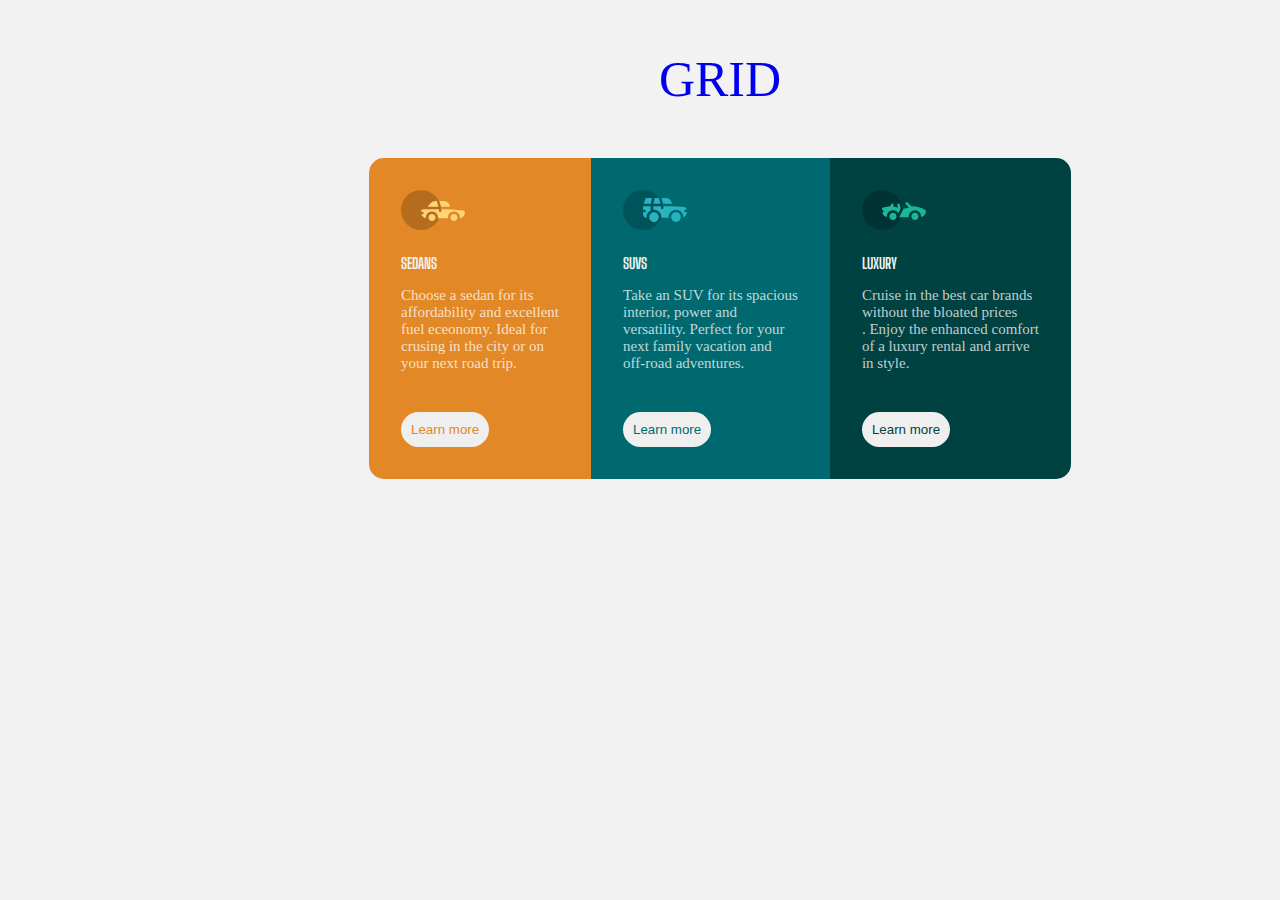
<file: index.html>
<!DOCTYPE html>
<html lang="en">
<head>
    <meta charset="UTF-8">
    <meta http-equiv="X-UA-Compatible" content="IE=edge">
    <meta name="viewport" content="width=device-width, initial-scale=1.0">
    <title>Flex box assignment.</title>
    <link rel="stylesheet" href="index.css">
    <link rel="shortcut icon" href="favicon-32x32.png" type="image/x-icon">
</head>
<body>
    <header class="join">
        <a href="grid.html">GRID</a>
    </header>

    <main>
    <div  class="all">
        <div class="first">
            <img src="icon-sedans.svg" class="image">
            <h2>SEDANS</h2>
            <P>Choose a sedan for its<br> affordability and excellent<br> fuel eceonomy. Ideal for<br> crusing in the city or on<br> your next road trip.</P>
            <button class="but">Learn more</button>
        </div>
        <div class="second">
            <img src="icon-suvs.svg" class="image">
            <h2>SUVS</h2>
            <P>Take an SUV for its spacious<br> interior, power and<br> versatility. Perfect for your<br> next family vacation and<br> off-road adventures.</P>
            <button class="buts">Learn more</button>
        </div>
        <div class="third">
            <img src="icon-luxury.svg" class="image">
            <h2>LUXURY</h2>
            <p>Cruise in the best car brands<br> without the bloated prices<br>. Enjoy the enhanced comfort<br> of a luxury rental and arrive<br> in style.</P>
            <button class="btn">Learn more</button>
        </div>
    </div>
    </main>
</body>
</html>
</file>
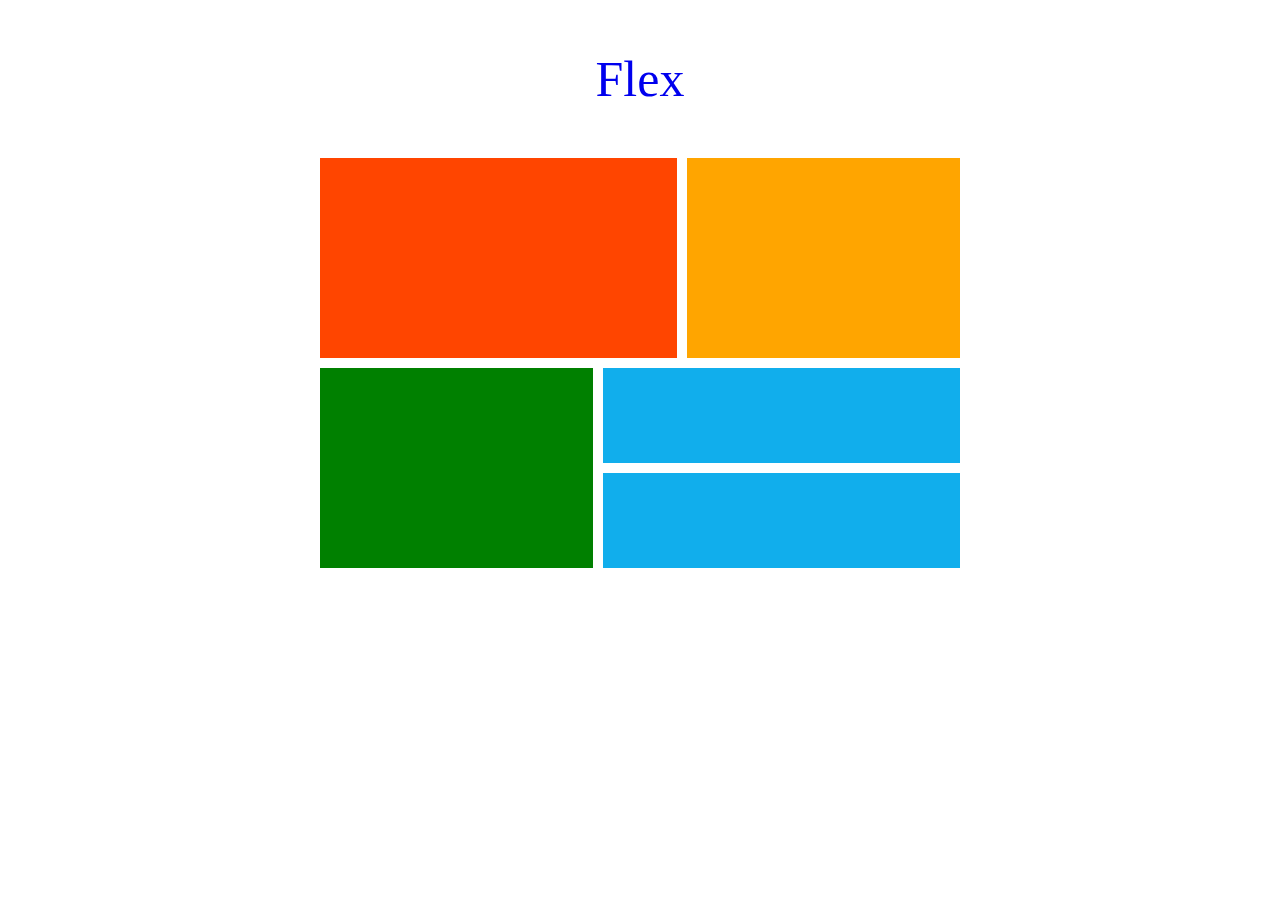
<file: grid.html>
<!DOCTYPE html>
<html lang="en">
<head>
    <meta charset="UTF-8">
    <meta http-equiv="X-UA-Compatible" content="IE=edge">
    <meta name="viewport" content="width=device-width, initial-scale=1.0">
    <title>Grid Assignment</title>
    <link rel="stylesheet" href="grid.css">
    <link rel="shortcut icon" href="favicon-32x32.png" type="image/x-icon">
</head>
<body>
    <header class="join">
     <a href="index.html">Flex</a>
    </header>
    
   <main class="container">
    <div class="one"></div>
    <div class="two"></div>
    <div class="three"></div>
    <div class="four"></div>
    <div class="five"></div>
   </main> 
</body>
</html>
</file>
<file: index.css>
@import url('https://fonts.googleapis.com/css2?family=Big+Shoulders+Display:wght@700&family=Lexend+Deca&display=swap');

*{
    margin: 0;
    padding: 0;
    box-sizing: border-box;
    text-decoration: none;
}
body{
    
    background-color: hsl(0, 0%, 95%);
    width: 1440px;
}
.all{
    display: flex;
    /* margin: auto; */
    align-items: center;
    justify-content: center; 
    height: 1o0vh;

}
.image{
    margin-bottom: 20px;
}
.first{
    background-color: hsl(31, 77%, 52%);
    padding: 2em;
    border-top-left-radius: 15px;
    border-bottom-left-radius: 15px;
   }
h2{ 
    color: hsl(0, 0%, 95%);
    font-size: 15px;
    padding-bottom: 15px;
    font-family: 'Big Shoulders Display', cursive;
}
p{
    color: hsla(0, 0%, 100%, 0.75);
    font-size: 15px;
    padding-bottom: 40px;
    
}
.second{
    background-color: hsl(184, 100%, 22%);
    padding: 2em;
}
.third{
    background-color: hsl(179, 100%, 13%);
    padding: 2em;
    border-top-right-radius: 15px;
    border-bottom-right-radius: 15px;
    }
.but{
    padding: 10px;
    border-radius: 30px;  
    color: hsl(31, 77%, 52%);
    border: 0;
}
.buts{
    padding: 10px;
    border-radius: 30px;
    color: hsl(184, 100%, 22%); 
    border: 0; 
}
.btn{
    padding: 10px;
    border-radius: 30px;
    color: hsl(179, 100%, 13%);
    border: 0;
}
.join{
    text-align: center;
    padding-bottom: 50px;
    border: 1px;
    margin-top: 50px;
    font-size: 50px;
}
</file>
<file: grid.css>
*{
    padding: 0;
    margin: 0;
    text-decoration: none;
    box-sizing: border-box;
}
body{
    background-color: white
    /* display: flex; */
    place-items: center;
    min-height: 100vh;
}
main{
    display: grid;
    grid-template-areas: 
    "a a b"
    "a a b"
    "c d d"
    "c e e"
    ;

    gap: 10px;
    width: 50%;
    margin: auto;
}

main div{
    padding: 2em;
}

.one{
    background-color: orangered;
    grid-area: a;
    padding: 100px;
}
.two{
    background-color: orange;
    grid-area: b;
    padding: 100px;
}
.three{
    background-color: green;
    grid-area: c;
    padding: 100px;
}
.four{
    background-color: rgb(17, 174, 236);
    grid-area: d;
}   

.five{
    background-color: rgb(17, 174, 236);
    grid-area: e;
}
.join{
    text-align: center;
    padding-top: 50px;
    border: 1px;
    margin-bottom: 50px;
    font-size: 50px;
}
</file>
